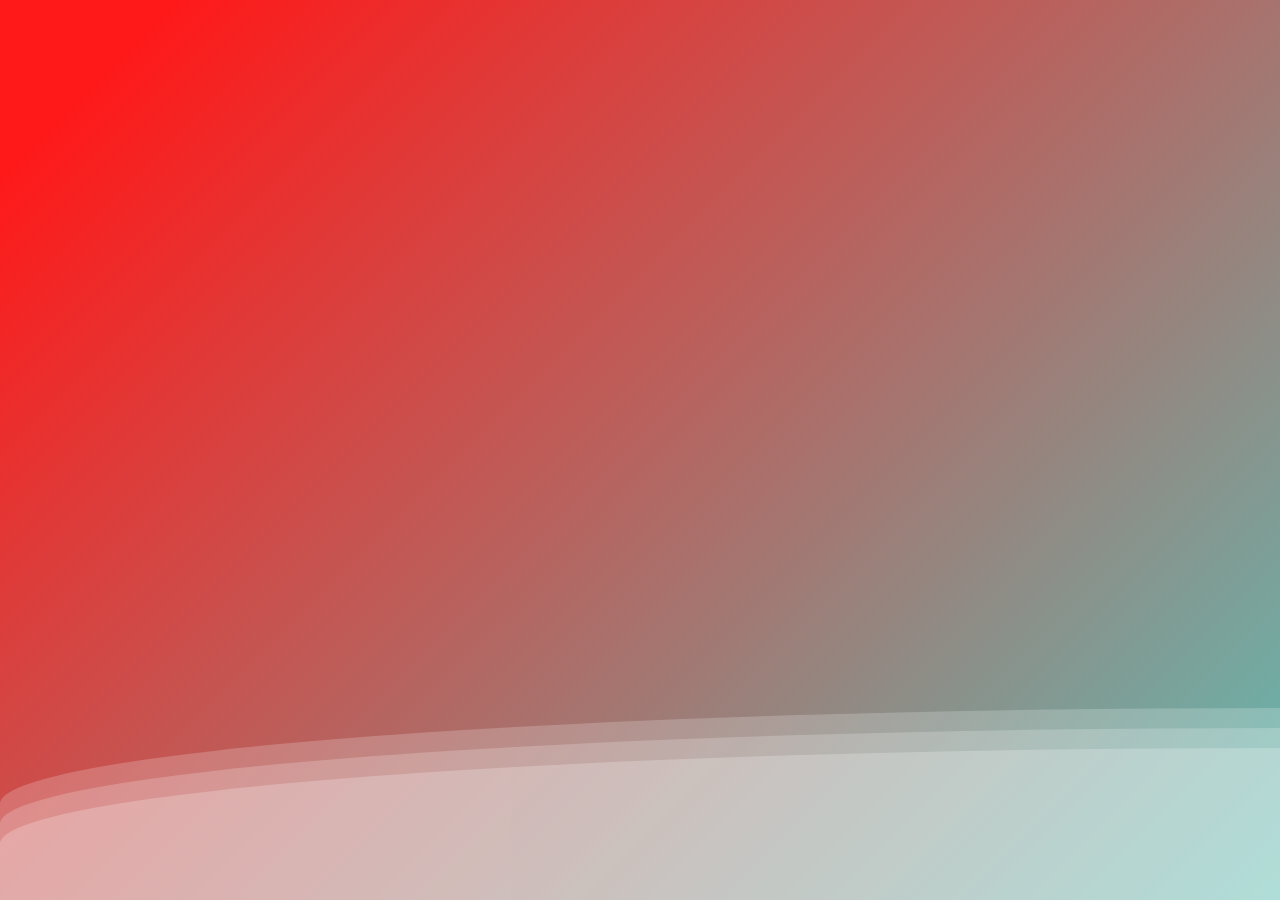
<file: workout/animation background/index.html>
<!DOCTYPE html>
<html lang="en">

<head>
    <meta charset="UTF-8">
    <meta http-equiv="X-UA-Compatible" content="IE=edge">
    <meta name="viewport" content="width=device-width, initial-scale=1.0">
    <link rel="stylesheet" href="style.css">
    <title>Document</title>
</head>

<body>
    <div>
        <div class="wave"></div>
        <div class="wave"></div>
        <div class="wave"></div>
    </div>
</body>

</html>
</file>
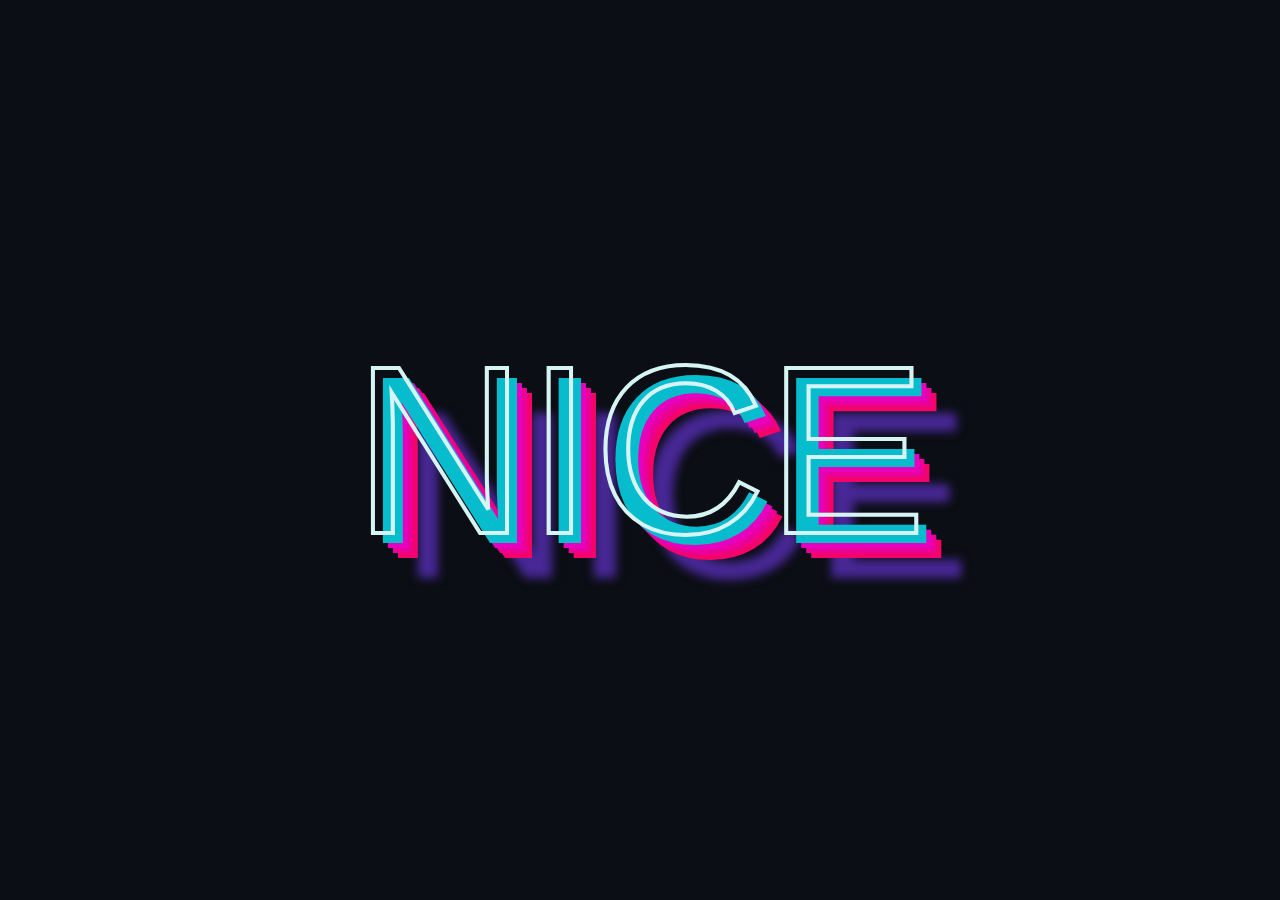
<file: workout/animation_button/index.html>
<!DOCTYPE html>
<html lang="en">

<head>
    <meta charset="UTF-8">
    <meta http-equiv="X-UA-Compatible" content="IE=edge">
    <meta name="viewport" content="width=device-width, initial-scale=1.0">
    <link rel="stylesheet" href="style.css">
    <title>Document</title>
</head>

<body>
    <div class="nice">NICE</div>
</body>

</html>
</file>
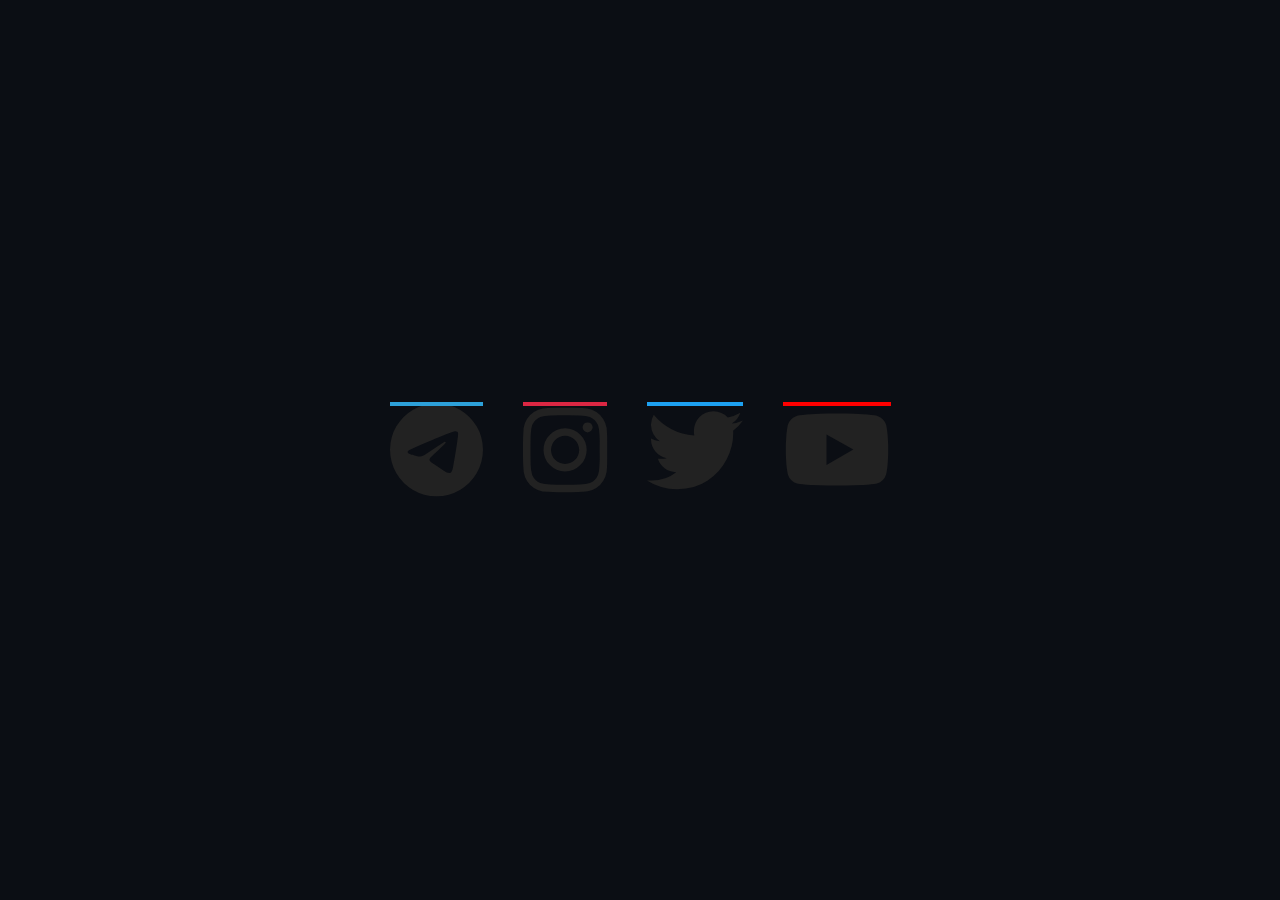
<file: workout/effect_social_button/index.html>
<!DOCTYPE html>
<html lang="en">

<head>
    <meta charset="UTF-8">
    <meta http-equiv="X-UA-Compatible" content="IE=edge">
    <meta name="viewport" content="width=device-width, initial-scale=1.0">
    <link rel="stylesheet" href="style.css">

    <title>Document</title>
</head>

<body>
    <ul>
        <li><a href="#"><i class="fa-brands fa-telegram telergram"></i></a></li>
        <li><a href="#"><i class="fa-brands fa-instagram instagram"></i></a></li>
        <li><a href="#"><i class="fa-brands fa-twitter twitter"></i></a></li>
        <li><a href="#"><i class="fa-brands fa-youtube youtube"></i></a></li>
    </ul>

</body>

</html>
</file>
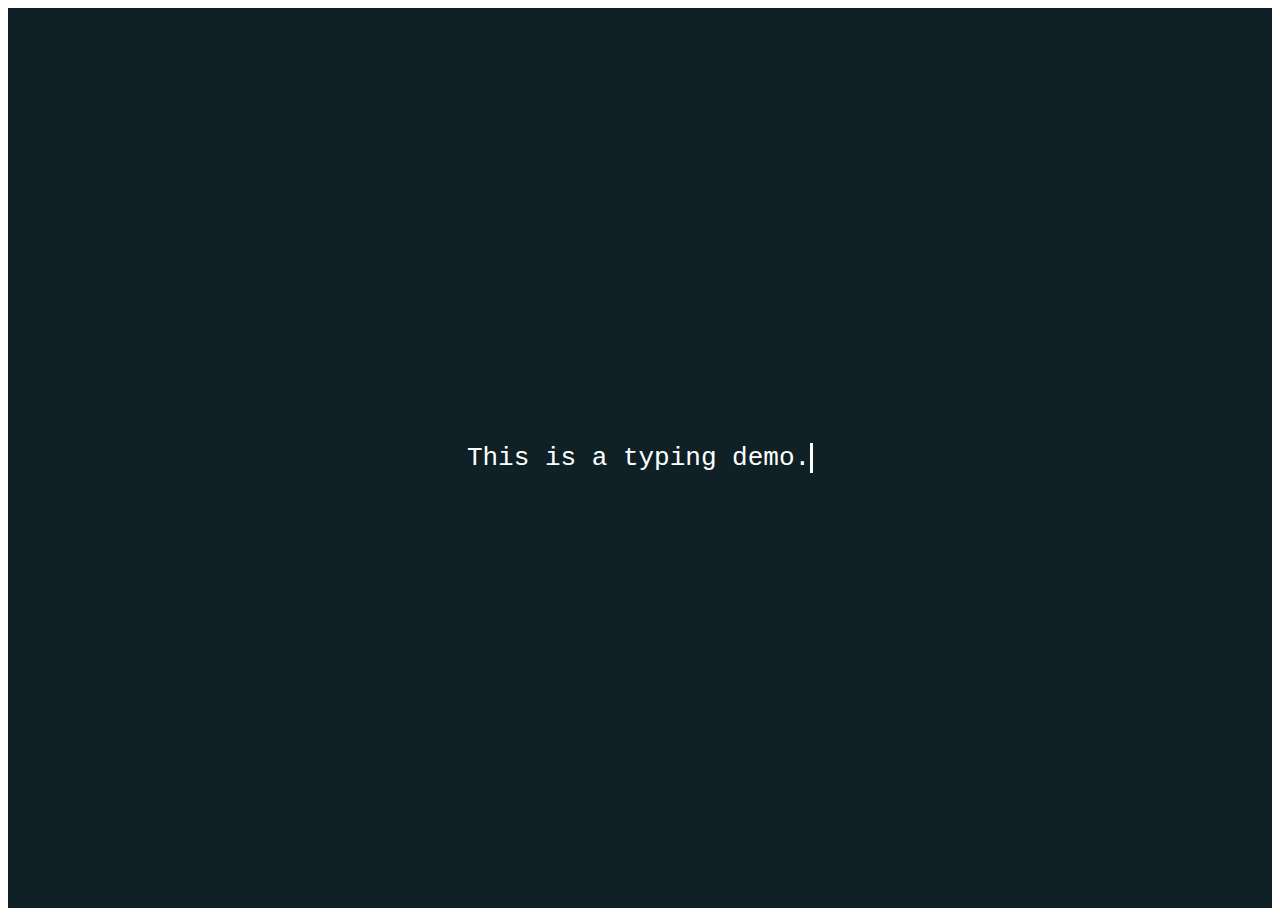
<file: workout/effect_typing_demo/index.html>
<!DOCTYPE html>
<html lang="en">

<head>
    <meta charset="UTF-8">
    <meta http-equiv="X-UA-Compatible" content="IE=edge">
    <meta name="viewport" content="width=device-width, initial-scale=1.0">
    <link rel="stylesheet" href="style.css">
    <title>Document</title>
</head>

<body>
    <div class="wrapper">
        <div class="typing-demo">
            This is a typing demo.
        </div>
    </div>
</body>

</html>
</file>
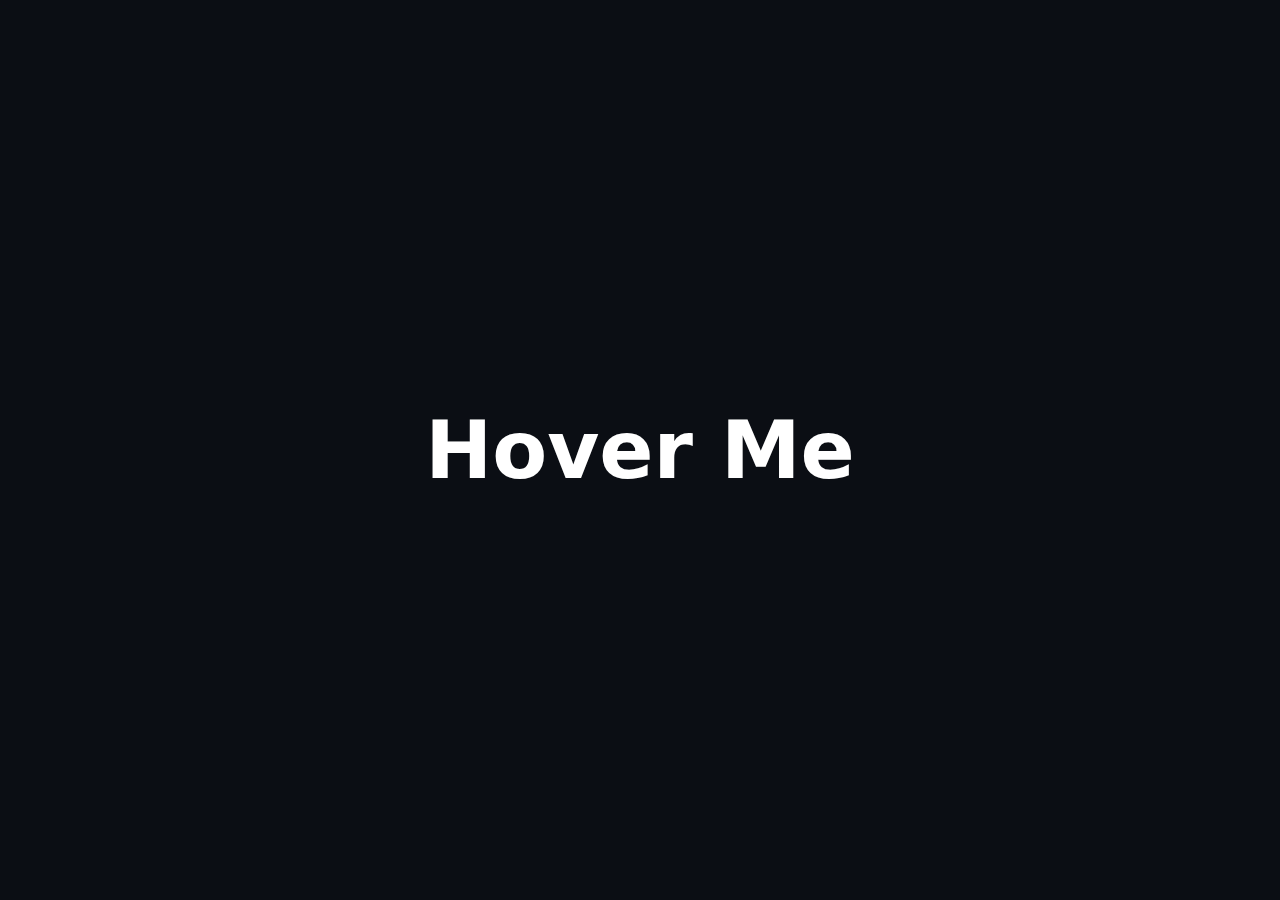
<file: workout/hover_button/index.html>
<!DOCTYPE html>
<html lang="en">

<head>
    <meta charset="UTF-8">
    <meta http-equiv="X-UA-Compatible" content="IE=edge">
    <meta name="viewport" content="width=device-width, initial-scale=1.0">
    <link rel="stylesheet" href="style.css">
    <title>Document</title>
</head>

<body>
    <h1>Hover Me</h1>
</body>

</html>
</file>
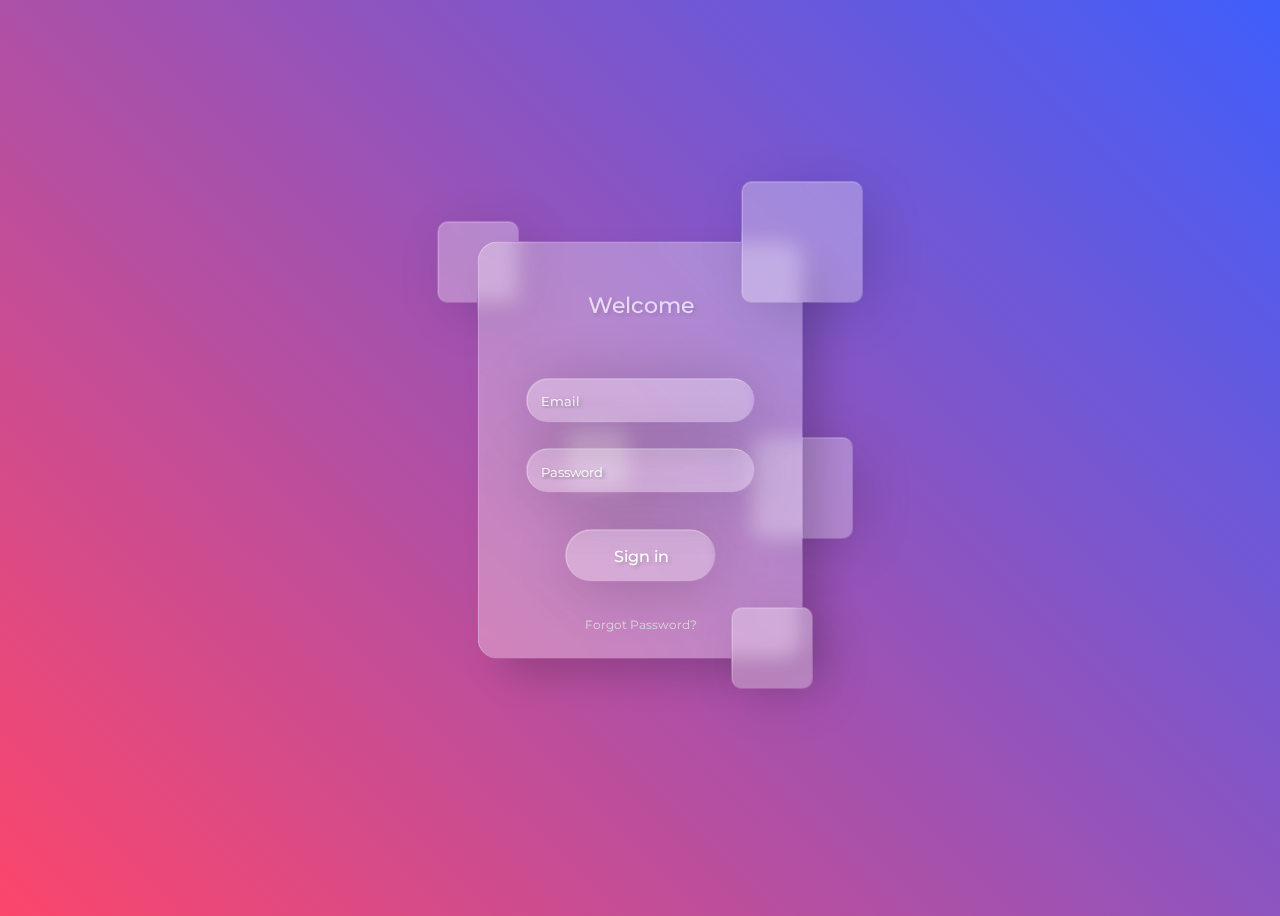
<file: workout/hover_tab_register/index.html>
<!DOCTYPE html>
<html lang="en">


<meta charset="UTF-8">
<meta http-equiv="X-UA-Compatible" content="IE=edge">
<meta name="viewport" content="width=device-width, initial-scale=1.0">

<link rel="stylesheet" href="style.css">
<link rel="preconnect" href="https://fonts.gstatic.com">
    <link href="https://fonts.googleapis.com/css2?family=Montserrat:wght@300;400;500&display=swap" rel="stylesheet">
</head>



<body>
    <div class="container">
        <form>
            <p>Welcome</p>
            <input type="email" placeholder="Email"><br>
            <input type="password" placeholder="Password"><br>
            <input type="button" value="Sign in"><br>
            <a href="#">Forgot Password?</a>
        </form>
        <div class="drops">
            <div class="drop drop-1"></div>
            <div class="drop drop-2"></div>
            <div class="drop drop-3"></div>
            <div class="drop drop-4"></div>
            <div class="drop drop-5"></div>
        </div>
    </div>
</body>

</html>
</file>
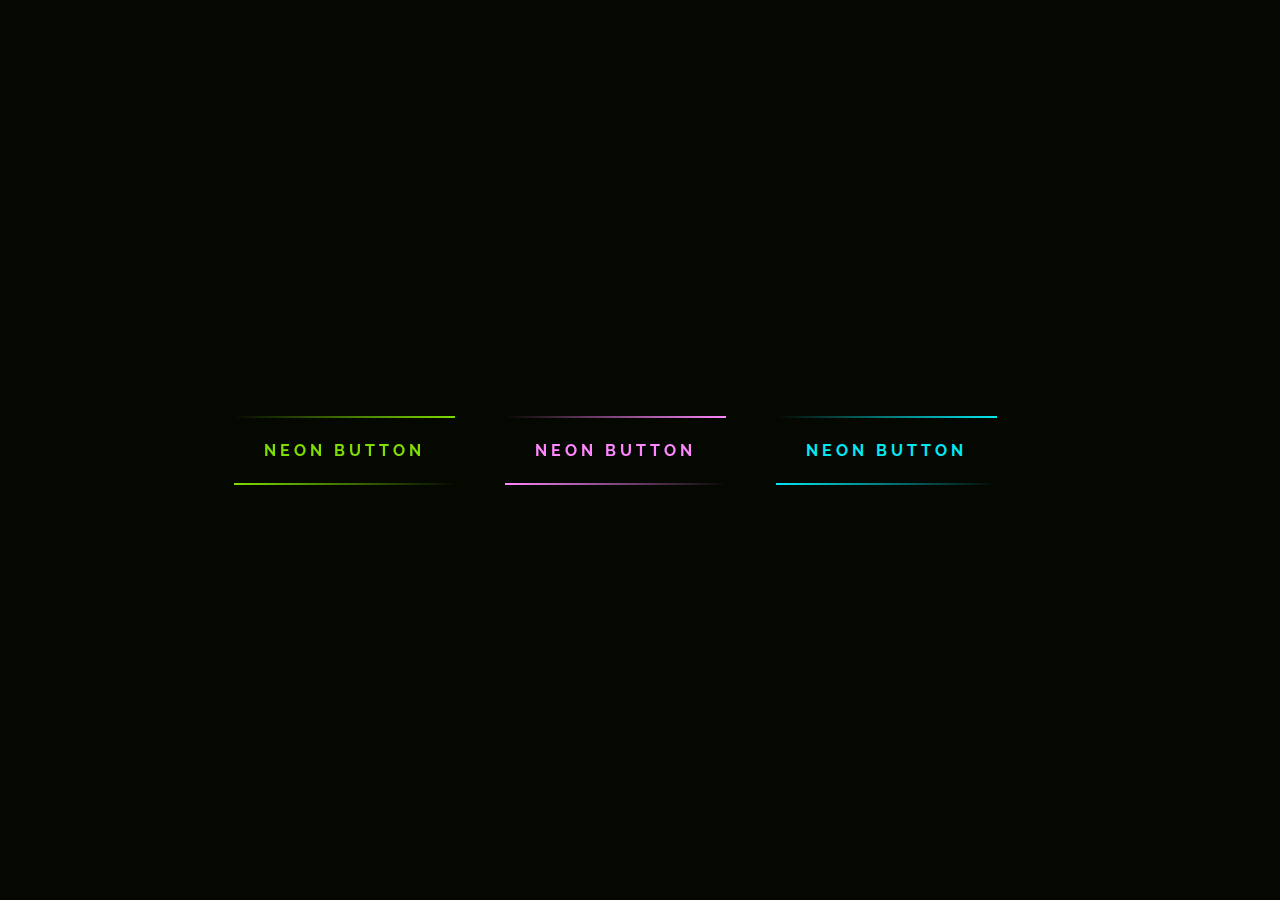
<file: workout/neon button/index.html>
<!DOCTYPE html>
<html lang="en">

<head>
    <meta charset="UTF-8">
    <meta http-equiv="X-UA-Compatible" content="IE=edge">
    <meta name="viewport" content="width=device-width, initial-scale=1.0">
    <link rel="stylesheet" href="style.css">
    <title>Document</title>
</head>

<body>
    <a href="#">
        <span></span>
        <span></span>
        <span></span>
        <span></span>
        Neon button
    </a>
    <a href="#">
        <span></span>
        <span></span>
        <span></span>
        <span></span>
        Neon button
    </a>
    <a href="#">
        <span></span>
        <span></span>
        <span></span>
        <span></span>
        Neon button
    </a>
</body>

</html>
</file>
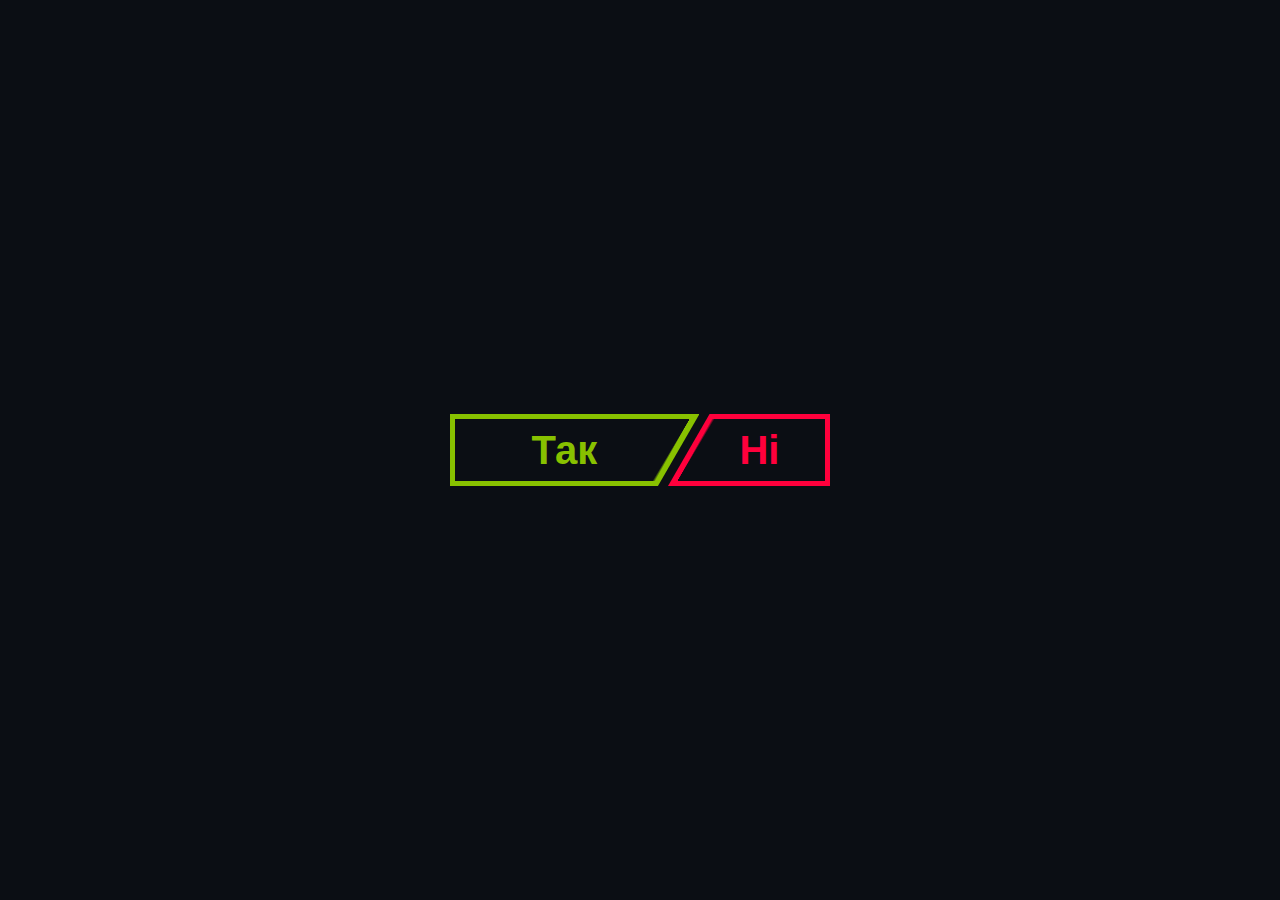
<file: workout/yes_no_hover/index.html>
<!DOCTYPE html>
<html lang="en">

<head>
    <meta charset="UTF-8">
    <meta http-equiv="X-UA-Compatible" content="IE=edge">
    <meta name="viewport" content="width=device-width, initial-scale=1.0">
    <link rel="stylesheet" href="style.css">
    <title>Document</title>
</head>

<body>
    <div class="buttons">
        <button>Так</button>
        <button>Ні</button>
    </div>
</body>

</html>
</file>
<file: workout/animation background/style.css>
/* author: Bárbara Rodríguez */
body {
    margin: auto;
    font-family: -apple-system, BlinkMacSystemFont, sans-serif;
    overflow: auto;
    background: linear-gradient(
        315deg,
        rgba(101, 0, 94, 1) 3%,
        rgba(60, 132, 206, 1) 38%,
        rgba(48, 238, 226, 1) 68%,
        rgba(255, 25, 25, 1) 98%
    );
    animation: gradient 15s ease infinite;
    background-size: 400% 400%;
    background-attachment: fixed;
}

@keyframes gradient {
    0% {
        background-position: 0% 0%;
    }
    50% {
        background-position: 100% 100%;
    }
    100% {
        background-position: 0% 0%;
    }
}

.wave {
    background: rgb(255 255 255 / 25%);
    border-radius: 1000% 1000% 0 0;
    position: fixed;
    width: 200%;
    height: 12em;
    animation: wave 10s -3s linear infinite;
    transform: translate3d(0, 0, 0);
    opacity: 0.8;
    bottom: 0;
    left: 0;
    z-index: -1;
}

.wave:nth-of-type(2) {
    bottom: -1.25em;
    animation: wave 18s linear reverse infinite;
    opacity: 0.8;
}

.wave:nth-of-type(3) {
    bottom: -2.5em;
    animation: wave 20s -1s reverse infinite;
    opacity: 0.9;
}

@keyframes wave {
    2% {
        transform: translateX(1);
    }

    25% {
        transform: translateX(-25%);
    }

    50% {
        transform: translateX(-50%);
    }

    75% {
        transform: translateX(-25%);
    }

    100% {
        transform: translateX(1);
    }
}
</file>
<file: workout/animation_button/style.css>
@font-face {
    src: url("https://www.axis-praxis.org/fonts/webfonts/MetaVariableDemo-Set.woff2") format("woff2");
    font-family: "Meta";
    font-style: normal;
    font-weight: normal;
}

body {
    box-sizing: border-box;
    margin: 0;
    padding: 0;
    display: flex;
    justify-content: space-evenly;
    align-items: center;
    background-color: #0b0e14;
    width: 100vw;
    height: 100vh;
}

.nice {
    transition: all 0.5s;
    -webkit-text-stroke: 4px #d6f4f4;
    font-variation-settings: "wght" 900, "ital" 1;
    font-size: 15rem;
    text-align: center;
    color: transparent;
    font-family: "Meta", sans-serif;
    text-shadow: 10px 10px 0px #07bccc, 15px 15px 0px #e601c0, 20px 20px 0px #e9019a, 25px 25px 0px #f40468,
        45px 45px 10px #482896;
    cursor: pointer;
}

.nice:hover {
    font-variation-settings: "wght" 100, "ital" 0;
    text-shadow: none;
}
</file>
<file: workout/effect_typing_demo/style.css>
.wrapper {
    height: 100vh;
    display: grid;
    place-items: center;
    background: #0f2027;
    color: white;
}

.typing-demo {
    width: 22ch;
    animation: typing 2s steps(22), blink 0.5s step-end infinite alternate;
    white-space: nowrap;
    overflow: hidden;
    border-right: 3px solid;
    font-family: monospace;
    font-size: 2em;
}

@keyframes typing {
    from {
        width: 0;
    }
}

@keyframes blink {
    50% {
        border-color: transparent;
    }
}
</file>
<file: workout/hover_button/style.css>
body {
    height: 100vh;
    margin: 0;
    box-sizing: border-box;
    display: grid;
    place-content: center;
    font-family: system-ui, sans-serif;
    background-color: #0b0e14;
}

h1 {
    position: relative;
    font-size: 5rem;
    color: white;
}
h1:hover {
    color: #0b0e14;
    transition-duration: 1s;
}
h1::before {
    transform: scaleX(0);
    transform-origin: bottom right;
}

h1:hover::before {
    transform: scaleX(1);
    transform-origin: bottom left;
}

h1::before {
    content: " ";
    display: block;
    position: absolute;
    inset: 0 0 0 0;
    background: rgb(47, 195, 240);
    z-index: -1;
    transition: transform 0.3s ease;
}
</file>
<file: workout/hover_tab_register/style.css>
body {
    background: linear-gradient(45deg, #FC466B, #3F5EFB);
    height: 100vh;
    font-family: 'Montserrat', sans-serif;
  }
  
  .container {
    position: absolute;
    -webkit-transform: translate(-50%, -50%);
            transform: translate(-50%, -50%);
    top: 50%;
    left: 50%;
  }
  
  form {
    background: rgba(255, 255, 255, 0.3);
    padding: 3em;
    height: 320px;
    border-radius: 20px;
    border-left: 1px solid rgba(255, 255, 255, 0.3);
    border-top: 1px solid rgba(255, 255, 255, 0.3);
    -webkit-backdrop-filter: blur(10px);
            backdrop-filter: blur(10px);
    -webkit-box-shadow: 20px 20px 40px -6px rgba(0, 0, 0, 0.2);
            box-shadow: 20px 20px 40px -6px rgba(0, 0, 0, 0.2);
    text-align: center;
    position: relative;
    -webkit-transition: all 0.2s ease-in-out;
    transition: all 0.2s ease-in-out;
  }
  
  form p {
    font-weight: 500;
    color: #fff;
    opacity: 0.7;
    font-size: 1.4rem;
    margin-top: 0;
    margin-bottom: 60px;
    text-shadow: 2px 2px 4px rgba(0, 0, 0, 0.2);
  }
  
  form a {
    text-decoration: none;
    color: #ddd;
    font-size: 12px;
  }
  
  form a:hover {
    text-shadow: 2px 2px 6px #00000040;
  }
  
  form a:active {
    text-shadow: none;
  }
  
  form input {
    background: transparent;
    width: 200px;
    padding: 1em;
    margin-bottom: 2em;
    border: none;
    border-left: 1px solid rgba(255, 255, 255, 0.3);
    border-top: 1px solid rgba(255, 255, 255, 0.3);
    border-radius: 5000px;
    -webkit-backdrop-filter: blur(5px);
            backdrop-filter: blur(5px);
    -webkit-box-shadow: 4px 4px 60px rgba(0, 0, 0, 0.2);
            box-shadow: 4px 4px 60px rgba(0, 0, 0, 0.2);
    color: #fff;
    font-family: Montserrat, sans-serif;
    font-weight: 500;
    -webkit-transition: all 0.2s ease-in-out;
    transition: all 0.2s ease-in-out;
    text-shadow: 2px 2px 4px rgba(0, 0, 0, 0.2);
  }
  
  form input:hover {
    background: rgba(255, 255, 255, 0.1);
    -webkit-box-shadow: 4px 4px 60px 8px rgba(0, 0, 0, 0.2);
            box-shadow: 4px 4px 60px 8px rgba(0, 0, 0, 0.2);
  }
  
  form input[type="email"]:focus, form input[type="password"]:focus {
    background: rgba(255, 255, 255, 0.1);
    -webkit-box-shadow: 4px 4px 60px 8px rgba(0, 0, 0, 0.2);
            box-shadow: 4px 4px 60px 8px rgba(0, 0, 0, 0.2);
  }
  
  form input[type="button"] {
    margin-top: 10px;
    width: 150px;
    font-size: 1rem;
  }
  
  form input[type="button"]:hover {
    cursor: pointer;
  }
  
  form input[type="button"]:active {
    background: rgba(255, 255, 255, 0.2);
  }
  
  form:hover {
    margin: 4px;
  }
  
  ::-webkit-input-placeholder {
    font-family: Montserrat, sans-serif;
    font-weight: 400;
    color: #fff;
    text-shadow: 2px 2px 4px rgba(0, 0, 0, 0.4);
  }
  
  :-ms-input-placeholder {
    font-family: Montserrat, sans-serif;
    font-weight: 400;
    color: #fff;
    text-shadow: 2px 2px 4px rgba(0, 0, 0, 0.4);
  }
  
  ::-ms-input-placeholder {
    font-family: Montserrat, sans-serif;
    font-weight: 400;
    color: #fff;
    text-shadow: 2px 2px 4px rgba(0, 0, 0, 0.4);
  }
  
  ::placeholder {
    font-family: Montserrat, sans-serif;
    font-weight: 400;
    color: #fff;
    text-shadow: 2px 2px 4px rgba(0, 0, 0, 0.4);
  }
  
  .drop {
    background: rgba(255, 255, 255, 0.3);
    -webkit-backdrop-filter: blur(10px);
            backdrop-filter: blur(10px);
    border-radius: 10px;
    border-left: 1px solid rgba(255, 255, 255, 0.3);
    border-top: 1px solid rgba(255, 255, 255, 0.3);
    -webkit-box-shadow: 10px 10px 60px -8px rgba(0, 0, 0, 0.2);
            box-shadow: 10px 10px 60px -8px rgba(0, 0, 0, 0.2);
    position: absolute;
    -webkit-transition: all 0.2s ease;
    transition: all 0.2s ease;
  }
  
  .drop-1 {
    height: 80px;
    width: 80px;
    top: -20px;
    left: -40px;
    z-index: -1;
  }
  
  .drop-2 {
    height: 80px;
    width: 80px;
    bottom: -30px;
    right: -10px;
  }
  
  .drop-3 {
    height: 100px;
    width: 100px;
    bottom: 120px;
    right: -50px;
    z-index: -1;
  }
  
  .drop-4 {
    height: 120px;
    width: 120px;
    top: -60px;
    right: -60px;
  }
  
  .drop-5 {
    height: 60px;
    width: 60px;
    bottom: 170px;
    left: 90px;
    z-index: -1;
  }
  
  a,
  input:focus,
  select:focus,
  textarea:focus,
  button:focus {
    outline: none;
  }
</file>
<file: workout/neon button/style.css>
@import url("https://fonts.googleapis.com/css2?family=Raleway:wght@400;700&display=swap");
* {
    margin: 0;
    padding: 0;
    box-sizing: border-box;
}
body {
    display: flex;
    justify-content: center;
    align-items: center;
    height: 100vh;
    background: #050801;
    font-family: "Raleway", sans-serif;
    font-weight: bold;
}
a {
    position: relative;
    display: inline-block;
    padding: 25px 30px;
    margin: 40px 0;
    color: #03e9f4;
    text-decoration: none;
    text-transform: uppercase;
    transition: 0.5s;
    letter-spacing: 4px;
    overflow: hidden;
    margin-right: 50px;
}
a:hover {
    background: #03e9f4;
    color: #050801;
    box-shadow: 0 0 5px #03e9f4, 0 0 25px #03e9f4, 0 0 50px #03e9f4, 0 0 200px #03e9f4;
    -webkit-box-reflect: below 1px linear-gradient(transparent, #0005);
}
a:nth-child(1) {
    filter: hue-rotate(270deg);
}
a:nth-child(2) {
    filter: hue-rotate(110deg);
}
a span {
    position: absolute;
    display: block;
}
a span:nth-child(1) {
    top: 0;
    left: 0;
    width: 100%;
    height: 2px;
    background: linear-gradient(90deg, transparent, #03e9f4);
    animation: animate1 1s linear infinite;
}
@keyframes animate1 {
    0% {
        left: -100%;
    }
    50%,
    100% {
        left: 100%;
    }
}
a span:nth-child(2) {
    top: -100%;
    right: 0;
    width: 2px;
    height: 100%;
    background: linear-gradient(180deg, transparent, #03e9f4);
    animation: animate2 1s linear infinite;
    animation-delay: 0.25s;
}
@keyframes animate2 {
    0% {
        top: -100%;
    }
    50%,
    100% {
        top: 100%;
    }
}
a span:nth-child(3) {
    bottom: 0;
    right: 0;
    width: 100%;
    height: 2px;
    background: linear-gradient(270deg, transparent, #03e9f4);
    animation: animate3 1s linear infinite;
    animation-delay: 0.5s;
}
@keyframes animate3 {
    0% {
        right: -100%;
    }
    50%,
    100% {
        right: 100%;
    }
}

a span:nth-child(4) {
    bottom: -100%;
    left: 0;
    width: 2px;
    height: 100%;
    background: linear-gradient(360deg, transparent, #03e9f4);
    animation: animate4 1s linear infinite;
    animation-delay: 0.75s;
}
@keyframes animate4 {
    0% {
        bottom: -100%;
    }
    50%,
    100% {
        bottom: 100%;
    }
}
</file>
<file: workout/yes_no_hover/style.css>
body {
    display: grid;
    place-content: center;
    margin: 0;
    height: 100vh;
    font-family: system-ui, sans-serif;
    background: #0b0e14;
}

.buttons {
    display: flex;
    width: 380px;
    gap: 10px;
    --b: 5px;
    --h: 1.8em;
}

.buttons button {
    --_c: #88c100;
    flex: calc(1.25 + var(--_s, 0));
    min-width: 0;
    font-size: 40px;
    font-weight: bold;
    height: var(--h);
    cursor: pointer;
    color: var(--_c);
    border: var(--b) solid var(--_c);
    background: conic-gradient(at calc(100% - 1.3 * var(--b)) 0, var(--_c) 209deg, #0000 211deg) border-box;
    clip-path: polygon(0 0, 100% 0, calc(100% - 0.577 * var(--h)) 100%, 0 100%);
    padding: 0 calc(0.288 * var(--h)) 0 0;
    margin: 0 calc(-0.288 * var(--h)) 0 0;
    box-sizing: border-box;
    transition: flex 0.4s;
}
.buttons button + button {
    --_c: #ff003c;
    flex: calc(0.75 + var(--_s, 0));
    background: conic-gradient(from -90deg at calc(1.3 * var(--b)) 100%, var(--_c) 119deg, #0000 121deg) border-box;
    clip-path: polygon(calc(0.577 * var(--h)) 0, 100% 0, 100% 100%, 0 100%);
    margin: 0 0 0 calc(-0.288 * var(--h));
    padding: 0 0 0 calc(0.288 * var(--h));
}
.buttons button:focus-visible {
    outline-offset: calc(-2 * var(--b));
    outline: calc(var(--b) / 2) solid #000;
    background: none;
    clip-path: none;
    margin: 0;
    padding: 0;
}
.buttons button:focus-visible + button {
    background: none;
    clip-path: none;
    margin: 0;
    padding: 0;
}
.buttons button:has(+ button:focus-visible) {
    background: none;
    clip-path: none;
    margin: 0;
    padding: 0;
}
button:hover,
button:active:not(:focus-visible) {
    --_s: 0.75;
}
button:active {
    box-shadow: inset 0 0 0 100vmax var(--_c);
    color: #fff;
}
</file>
<file: workout/effect_social_button/style.css>
@import url(https://cdnjs.cloudflare.com/ajax/libs/font-awesome/6.1.1/css/all.min.css);

ul {
    position: relative;
    display: flex;
}
ul li {
    position: relative;
    list-style: none;
    margin: 0 20px;
    cursor: pointer;
}
ul li a {
    text-decoration: none;
}
ul li a .fa-brands {
    font-size: 6em;
    color: #222;
}
ul li a::before {
    font-family: "FontAwesome";
    position: absolute;
    top: 0;
    left: 0;
    font-size: 6em;
    height: 0;
    overflow: hidden;
    transition: 0.5s ease-in-out;
}

ul li:nth-child(1) a::before {
    content: "\f2c6";
    color: #2da1da;
    border-bottom: 4px solid #2da1da;
}
ul li:nth-child(2) a::before {
    content: "\f16d";
    background-image: linear-gradient(45deg, #f09433 0%, #e6683c 25%, #dc2743 50%, #cc2366 75%, #bc1888 100%);
    -webkit-background-clip: text;
    -webkit-text-fill-color: transparent;
    border-bottom: 4px solid #dc2743;
}

ul li:nth-child(3) a::before {
    content: "\f099";
    color: #1da1f2;
    border-bottom: 4px solid #1da1f2;
}
ul li:nth-child(4) a::before {
    content: "\f167";
    color: red;
    border-bottom: 4px solid red;
}
ul li:hover a::before {
    height: 100%;
}

* {
    margin: 0;
    padding: 0;
    box-sizing: border-box;
}
body {
    display: flex;
    justify-content: center;
    align-items: center;
    height: 100vh;
    background: #0b0e14;
}
</file>
